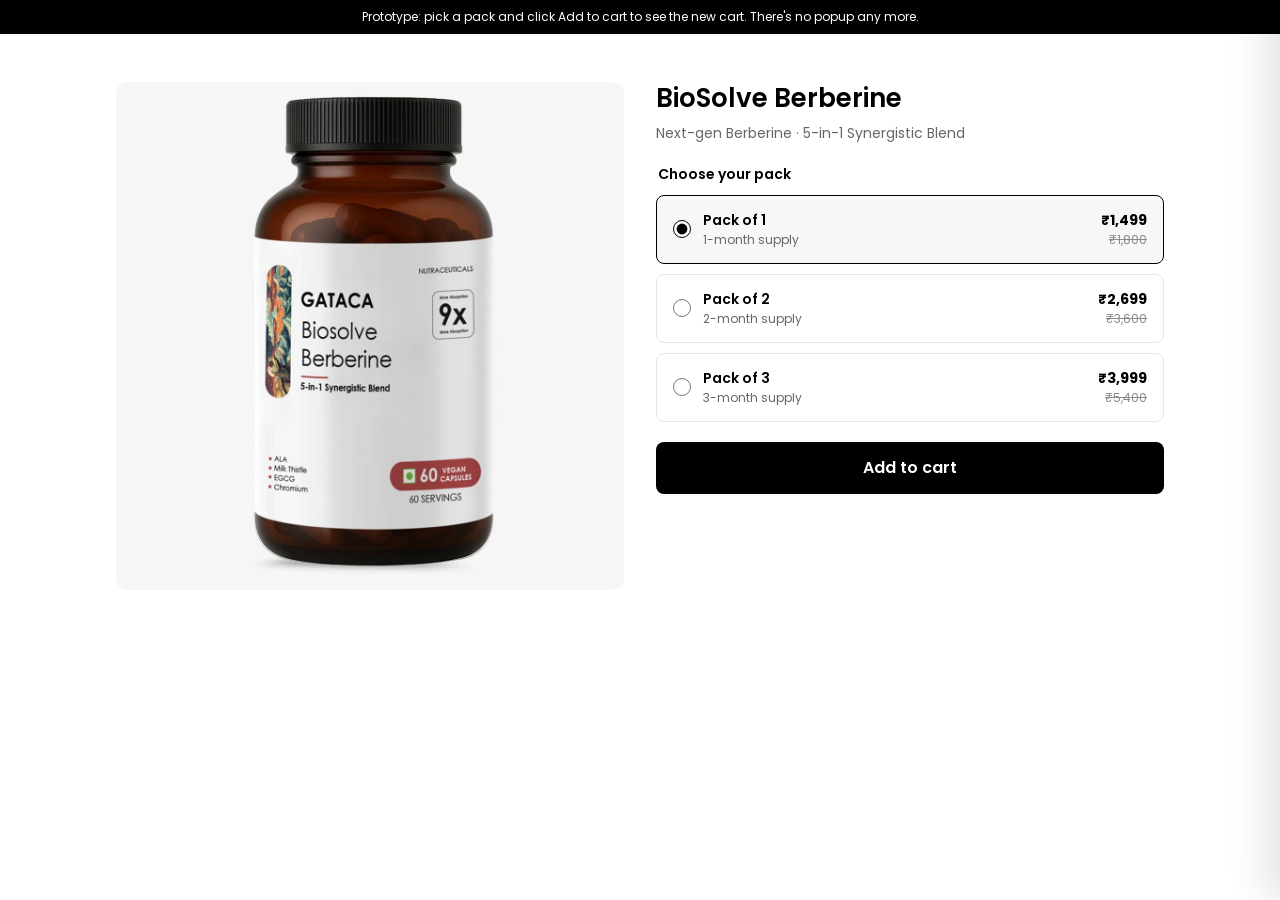
<file: standalone-cart.html>
<!doctype html>
<html lang="en">
<head>
<meta charset="utf-8">
<meta name="viewport" content="width=device-width, initial-scale=1">
<title>GATACA Cart Redesign</title>
<link rel="preconnect" href="https://fonts.googleapis.com">
<link href="https://fonts.googleapis.com/css2?family=Poppins:wght@300;400;500;600;700&display=swap" rel="stylesheet">
<style>
  /* ---------- Tokens (mirrors the live theme: Poppins, black buttons, red accent) ---------- */
  :root{
    --bg:#fff; --bg-soft:#f7f7f7; --bg-field:#f5f5f5;
    --fg:#000; --fg-muted:#666; --fg-subtle:#8a8a8a;
    --border:#e6e6e6; --border-strong:#cfcfcf;
    --accent:#d63a2f;            /* theme --color-primary / sale price */
    --success:#1f7a4d; --success-bg:#eaf6ef;
    --upsell-bg:#fff8f0; --upsell-border:#f3d9bf;
    --radius:12px; --radius-sm:8px;
    --shadow-drawer:-12px 0 40px rgba(0,0,0,.12);
    --ease:cubic-bezier(.2,.8,.2,1);
  }
  *{box-sizing:border-box}
  [hidden]{display:none!important}
  html,body{margin:0}
  body{font-family:Poppins,system-ui,sans-serif;color:var(--fg);background:var(--bg);font-size:14px;line-height:1.5;-webkit-font-smoothing:antialiased}
  button{font:inherit;color:inherit;cursor:pointer}
  img{display:block;max-width:100%}
  .sr-only{position:absolute;width:1px;height:1px;overflow:hidden;clip:rect(0 0 0 0);white-space:nowrap}
  :focus-visible{outline:2px solid var(--fg);outline-offset:2px}

  /* ---------- Demo PDP (only here to trigger Add to Cart) ---------- */
  .demo-note{background:var(--fg);color:#fff;font-size:12px;text-align:center;padding:8px 16px}
  .pdp{max-width:1080px;margin:0 auto;padding:32px 16px 80px;display:grid;gap:32px}
  @media(min-width:860px){.pdp{grid-template-columns:1fr 1fr;align-items:start;padding-top:48px}}
  .pdp__media{background:var(--bg-soft);border-radius:var(--radius);aspect-ratio:1;overflow:hidden}
  .pdp__media img{width:100%;height:100%;object-fit:cover}
  .pdp h1{font-size:26px;line-height:1.25;font-weight:600;margin:0 0 8px}
  .pdp__sub{color:var(--fg-muted);margin:0 0 20px}
  .packs{display:grid;gap:10px;margin:0 0 20px;border:0;padding:0}
  .packs legend{font-weight:600;margin-bottom:10px}
  .pack{display:flex;align-items:center;gap:12px;border:1.5px solid var(--border);border-radius:var(--radius-sm);padding:14px 16px;cursor:pointer;transition:border-color .15s}
  .pack:has(input:checked){border-color:var(--fg);background:var(--bg-soft)}
  .pack input{accent-color:#000;width:18px;height:18px;margin:0}
  .pack__name{font-weight:600}
  .pack__meta{color:var(--fg-muted);font-size:12px}
  .pack__price{margin-left:auto;text-align:right}
  .pack__price s{color:var(--fg-subtle);font-size:12px;display:block}
  .btn{display:inline-flex;align-items:center;justify-content:center;gap:8px;border:0;border-radius:var(--radius-sm);font-weight:600;transition:transform .15s var(--ease),background .15s}
  .btn--primary{background:var(--fg);color:#fff;min-height:52px;padding:0 24px;font-size:16px;width:100%}
  .btn--primary:hover{background:#222}
  .btn--primary:active{transform:scale(.99)}

  /* ---------- Cart drawer ---------- */
  .overlay{position:fixed;inset:0;background:rgba(20,20,20,.45);opacity:0;visibility:hidden;transition:opacity .3s var(--ease),visibility .3s;z-index:40}
  .drawer{position:fixed;top:0;right:0;height:100%;height:100dvh;width:100%;max-width:440px;background:var(--bg);box-shadow:var(--shadow-drawer);transform:translateX(100%);transition:transform .38s var(--ease);z-index:41;display:flex;flex-direction:column}
  body.cart-open .overlay{opacity:1;visibility:visible}
  body.cart-open .drawer{transform:none}
  body.cart-open{overflow:hidden}

  .drawer__header{padding:18px 20px 14px;border-bottom:1px solid var(--border)}
  .drawer__title-row{display:flex;align-items:center;justify-content:space-between}
  .drawer__title{font-size:18px;font-weight:600;margin:0;display:flex;align-items:center;gap:8px}
  .count-pill{background:var(--fg);color:#fff;font-size:11px;font-weight:600;border-radius:999px;min-width:22px;height:22px;padding:0 7px;display:inline-grid;place-items:center}
  .icon-btn{background:none;border:0;width:40px;height:40px;border-radius:50%;display:grid;place-items:center;margin-right:-10px}
  .icon-btn:hover{background:var(--bg-soft)}

  /* Added-to-cart confirmation (replaces the popup's "you did something" moment) */
  .added{display:flex;align-items:center;gap:10px;background:var(--success-bg);color:var(--success);border-radius:var(--radius-sm);padding:10px 12px;font-size:13px;font-weight:500;margin-top:12px;overflow:hidden;max-height:0;opacity:0;padding-block:0;transition:max-height .35s var(--ease),opacity .25s,padding .35s var(--ease)}
  .added.is-visible{max-height:60px;opacity:1;padding-block:10px}
  .added svg{flex:none}

  /* Milestone progress */
  .milestones{margin-top:14px}
  .milestones__msg{font-size:13px;margin:0 0 10px;font-weight:500}
  .milestones__msg strong{color:var(--accent);font-weight:600}
  .track{position:relative;height:6px;background:var(--bg-field);border-radius:999px;margin:0 6px 26px}
  .track__fill{position:absolute;inset:0 auto 0 0;width:0;background:var(--fg);border-radius:inherit;transition:width .6s var(--ease)}
  .stop{position:absolute;top:50%;transform:translate(-50%,-50%);display:flex;flex-direction:column;align-items:center}
  .stop__dot{width:16px;height:16px;border-radius:50%;background:#fff;border:2px solid var(--border-strong);display:grid;place-items:center;transition:all .3s}
  .stop.is-done .stop__dot{background:var(--fg);border-color:var(--fg)}
  .stop__dot svg{opacity:0;transition:opacity .2s}
  .stop.is-done .stop__dot svg{opacity:1}
  .stop__label{position:absolute;top:18px;white-space:nowrap;font-size:10.5px;font-weight:600;letter-spacing:.02em;color:var(--fg-subtle);text-transform:uppercase}
  .stop.is-done .stop__label{color:var(--fg)}
  .stop:last-child .stop__label{right:-6px}

  .drawer__body{flex:1;overflow-y:auto;padding:16px 20px 20px;display:flex;flex-direction:column;gap:16px;overscroll-behavior:contain}

  /* Line item */
  .line{display:grid;grid-template-columns:76px 1fr;gap:14px;transition:opacity .25s}
  .line__img{width:76px;height:76px;border-radius:var(--radius-sm);background:var(--bg-soft);overflow:hidden}
  .line__img img{width:100%;height:100%;object-fit:cover}
  .line__top{display:flex;justify-content:space-between;gap:8px}
  .line__title{font-weight:600;font-size:14px;line-height:1.35;margin:0}
  .line__variant{color:var(--fg-muted);font-size:12.5px;margin:2px 0 0;display:flex;flex-wrap:wrap;align-items:center;gap:4px 6px}
  .tag{display:inline-block;font-size:10.5px;font-weight:600;border-radius:4px;padding:1px 6px;background:var(--success-bg);color:var(--success)}
  .line__bottom{display:flex;align-items:center;justify-content:space-between;margin-top:10px}
  .qty{display:inline-flex;align-items:center;border:1px solid var(--border);border-radius:999px;height:34px}
  .qty button{width:34px;height:32px;border:0;background:none;font-size:16px;border-radius:999px}
  .qty button:hover{background:var(--bg-soft)}
  .qty span{min-width:22px;text-align:center;font-weight:500;font-size:13px}
  .price{text-align:right;line-height:1.25}
  .price b{font-weight:600}
  .price s{display:block;color:var(--fg-subtle);font-size:12px}
  .remove{background:none;border:0;color:var(--fg-subtle);padding:2px;height:24px}
  .remove:hover{color:var(--fg)}

  /* Inline pack upgrade (replaces the blocking popup) */
  .upsell{border:1.5px solid var(--upsell-border);background:var(--upsell-bg);border-radius:var(--radius);padding:14px;position:relative;animation:rise .4s var(--ease) both}
  @keyframes rise{from{opacity:0;transform:translateY(8px)}to{opacity:1;transform:none}}
  .upsell__badge{position:absolute;top:-10px;left:14px;background:var(--accent);color:#fff;font-size:10.5px;font-weight:600;letter-spacing:.04em;text-transform:uppercase;border-radius:999px;padding:3px 10px}
  .upsell__head{display:flex;gap:12px;align-items:flex-start;margin-top:4px}
  .upsell__thumb{position:relative;width:52px;height:52px;flex:none}
  .upsell__thumb img{width:40px;height:40px;border-radius:6px;object-fit:cover;position:absolute;background:#fff;border:1px solid var(--border)}
  .upsell__thumb img:first-child{top:0;left:0}
  .upsell__thumb img:last-child{bottom:0;right:0}
  .upsell__title{font-weight:600;font-size:14.5px;margin:0;line-height:1.35}
  .upsell__proof{font-size:12.5px;color:var(--fg-muted);margin:3px 0 0}
  .upsell__proof b{color:var(--fg);font-weight:600}
  .upsell__perks{list-style:none;margin:12px 0;padding:0;display:grid;gap:6px;font-size:12.5px}
  .upsell__perks li{display:flex;gap:8px;align-items:center}
  .upsell__perks svg{flex:none;color:var(--success)}
  .upsell__cta{display:flex;align-items:center;gap:12px}
  .btn--upgrade{flex:1;background:var(--fg);color:#fff;min-height:44px;padding:0 14px;font-size:14px}
  .btn--upgrade:hover{background:#222}
  .btn--upgrade small{font-weight:400;opacity:.8}
  .link-btn{background:none;border:0;padding:6px 2px;color:var(--fg-muted);font-size:12.5px;text-decoration:underline;text-underline-offset:3px}
  .link-btn:hover{color:var(--fg)}

  .upsell-mini{display:flex;align-items:center;gap:12px;border:1.5px dashed var(--upsell-border);background:var(--upsell-bg);border-radius:var(--radius);padding:10px 12px;animation:rise .3s var(--ease) both}
  .upsell-mini p{margin:0;flex:1;font-size:13px;line-height:1.35}
  .upsell-mini p span{color:var(--fg-muted);font-size:12px}
  .upsell__thumb--sm{width:40px;height:40px}
  .upsell__thumb--sm img{width:30px!important;height:30px!important}
  .btn--mini{background:var(--fg);color:#fff;min-height:36px;padding:0 12px;font-size:12.5px;white-space:nowrap}
  .btn--mini:hover{background:#222}
  .upgraded{display:flex;gap:8px;align-items:center;font-size:12.5px;color:var(--success);background:var(--success-bg);border-radius:var(--radius-sm);padding:8px 12px;animation:rise .35s var(--ease) both}

  /* Delivery estimate + trust */
  .eta{display:flex;gap:12px;align-items:center;background:var(--bg-soft);border-radius:var(--radius);padding:12px 14px}
  .eta svg{flex:none}
  .eta p{margin:0;font-size:13px;line-height:1.4}
  .eta strong{font-weight:600}
  .eta span{color:var(--fg-muted);font-size:12px}

  .trust{display:grid;grid-template-columns:repeat(3,1fr);gap:8px}
  .trust__item{border:1px solid var(--border);border-radius:var(--radius-sm);padding:12px 8px;text-align:center;display:flex;flex-direction:column;align-items:center;gap:6px}
  .trust__item svg{width:22px;height:22px}
  .trust__item b{font-size:12px;font-weight:600;line-height:1.25}
  .trust__item span{font-size:11px;color:var(--fg-muted);line-height:1.3}

  .empty{flex:1;display:flex;flex-direction:column;align-items:center;justify-content:center;text-align:center;gap:12px;padding:40px 20px;color:var(--fg-muted)}
  .empty h3{color:var(--fg);margin:0;font-size:17px;font-weight:600}

  /* Footer */
  .drawer__footer{border-top:1px solid var(--border);padding:14px 20px calc(16px + env(safe-area-inset-bottom));display:grid;gap:10px;background:var(--bg)}
  .row{display:flex;justify-content:space-between;align-items:baseline;font-size:13px}
  .row--save{color:var(--success);font-weight:500}
  .row--total{font-size:16px;font-weight:600}
  .btn--checkout{position:relative;background:var(--fg);color:#fff;min-height:54px;width:100%;font-size:16px;letter-spacing:.02em;flex-direction:column;gap:0;line-height:1.2}
  .btn--checkout:hover{background:#222}
  .btn--checkout small{font-size:11px;font-weight:400;opacity:.8;letter-spacing:0}
  .btn--checkout .lock{position:absolute;left:16px;top:50%;transform:translateY(-50%)}
  .footer-note{margin:0;font-size:11.5px;color:var(--fg-muted);text-align:center}
  .footer-note a{color:inherit}

  @media (prefers-reduced-motion:reduce){*,*::before,*::after{animation:none!important;transition:none!important}}
</style>
</head>
<body>

<div class="demo-note">Prototype: pick a pack and click Add to cart to see the new cart. There's no popup any more.</div>

<!-- ============ Demo PDP (stand-in for the real product form) ============ -->
<main class="pdp">
  <div class="pdp__media"><img src="assets/berberine-bottle.jpg" alt="BioSolve Berberine bottle"></div>
  <div>
    <h1>BioSolve Berberine</h1>
    <p class="pdp__sub">Next-gen Berberine · 5-in-1 Synergistic Blend</p>
    <fieldset class="packs" id="packs">
      <legend>Choose your pack</legend>
      <label class="pack"><input type="radio" name="pack" value="p1" checked><div><div class="pack__name">Pack of 1</div><div class="pack__meta">1-month supply</div></div><div class="pack__price"><b>₹1,499</b><s>₹1,800</s></div></label>
      <label class="pack"><input type="radio" name="pack" value="p2"><div><div class="pack__name">Pack of 2</div><div class="pack__meta">2-month supply</div></div><div class="pack__price"><b>₹2,699</b><s>₹3,600</s></div></label>
      <label class="pack"><input type="radio" name="pack" value="p3"><div><div class="pack__name">Pack of 3</div><div class="pack__meta">3-month supply</div></div><div class="pack__price"><b>₹3,999</b><s>₹5,400</s></div></label>
    </fieldset>
    <button class="btn btn--primary" id="atc" type="button">Add to cart</button>
  </div>
</main>

<!-- ============ Cart drawer ============ -->
<div class="overlay" data-close></div>
<aside class="drawer" id="cart" role="dialog" aria-modal="true" aria-labelledby="cart-title" aria-hidden="true">
  <header class="drawer__header">
    <div class="drawer__title-row">
      <h2 class="drawer__title" id="cart-title">Your cart <span class="count-pill" id="count">0</span></h2>
      <button class="icon-btn" type="button" data-close aria-label="Close cart">
        <svg width="22" height="22" viewBox="0 0 24 24" fill="none" stroke="currentColor" stroke-width="1.6" stroke-linecap="round"><path d="M18 6 6 18M6 6l12 12"/></svg>
      </button>
    </div>

    <div class="added" id="added" role="status" aria-live="polite">
      <svg width="18" height="18" viewBox="0 0 24 24" fill="none" stroke="currentColor" stroke-width="2.2" stroke-linecap="round" stroke-linejoin="round"><circle cx="12" cy="12" r="10"/><path d="m8 12 3 3 5-6"/></svg>
      <span id="added-text">Added to cart</span>
    </div>

    <div class="milestones" id="milestones">
      <p class="milestones__msg" id="ms-msg"></p>
      <div class="track" aria-hidden="true">
        <div class="track__fill" id="ms-fill"></div>
        <div class="stop" style="left:33.33%" data-at="1500"><div class="stop__dot"><svg width="9" height="9" viewBox="0 0 24 24" fill="none" stroke="#fff" stroke-width="4"><path d="m5 12 5 5 9-10"/></svg></div><span class="stop__label">Free shipping</span></div>
        <div class="stop" style="left:66.66%" data-at="2500"><div class="stop__dot"><svg width="9" height="9" viewBox="0 0 24 24" fill="none" stroke="#fff" stroke-width="4"><path d="m5 12 5 5 9-10"/></svg></div><span class="stop__label">15% off</span></div>
        <div class="stop" style="left:100%" data-at="4500"><div class="stop__dot"><svg width="9" height="9" viewBox="0 0 24 24" fill="none" stroke="#fff" stroke-width="4"><path d="m5 12 5 5 9-10"/></svg></div><span class="stop__label">20% off</span></div>
      </div>
    </div>
  </header>

  <div class="drawer__body" id="body"></div>

  <footer class="drawer__footer" id="footer">
    <div class="row row--save" id="save-row"><span>You're saving</span><span id="save"></span></div>
    <div class="row row--total"><span>Estimated total</span><span id="total">₹0</span></div>
    <button class="btn btn--checkout" type="button">
      <svg class="lock" width="16" height="16" viewBox="0 0 24 24" fill="none" stroke="currentColor" stroke-width="2" stroke-linecap="round"><rect x="4" y="11" width="16" height="10" rx="2"/><path d="M8 11V7a4 4 0 0 1 8 0v4"/></svg>
      Checkout
      <small>Pay with UPI · Paytm · PhonePe · GPay</small>
    </button>
    <p class="footer-note">Tax included. Shipping &amp; discounts calculated at checkout. <a href="https://gataca.in/policies/shipping-policy">Shipping policy</a></p>
  </footer>
</aside>

<script>
(() => {
  // Variant data mirrors the theme's #pack-upsell-variants JSON (prices in paise).
  const VARIANTS = {
    p1:{id:54028117803313,title:'Pack of 1',supply:'1-month supply',price:149900,mrp:180000},
    p2:{id:54028117836081,title:'Pack of 2',supply:'2-month supply',price:269900,mrp:360000},
    p3:{id:54028117868849,title:'Pack of 3',supply:'3-month supply',price:399900,mrp:540000},
  };
  const PRODUCT = 'BioSolve Berberine';
  const IMG = 'assets/berberine-bottle.jpg';
  const MILESTONES = [150000, 250000, 450000];

  const state = { lines: [], upsellDismissed: false, justUpgraded: false };

  const $ = (s, r=document) => r.querySelector(s);
  const inr = p => '₹' + Math.round(p/100).toLocaleString('en-IN');
  const track = (name, params) => { if (typeof gtag !== 'undefined') gtag('event', name, params); };

  // ---------- Delivery estimate: 1–2 business days dispatch + 5–7 standard transit ----------
  function addBusinessDays(date, n){
    const d = new Date(date);
    while(n > 0){ d.setDate(d.getDate()+1); const w = d.getDay(); if (w !== 0 && w !== 6) n--; }
    return d;
  }
  const fmt = d => d.toLocaleDateString('en-IN',{weekday:'short',day:'numeric',month:'short'});
  const etaFrom = addBusinessDays(new Date(), 1+5), etaTo = addBusinessDays(new Date(), 2+7);

  // ---------- Cart ops ----------
  function add(key, qty=1){
    const line = state.lines.find(l => l.key === key);
    line ? line.qty += qty : state.lines.push({key, qty});
  }
  function setQty(key, qty){
    if (qty <= 0) state.lines = state.lines.filter(l => l.key !== key);
    else state.lines.find(l => l.key === key).qty = qty;
    render();
  }
  function upgrade(){
    // Swap the Pack of 1 line for Pack of 2 (same qty). On Shopify this is /cart/change.js + /cart/add.js.
    const l1 = state.lines.find(l => l.key === 'p1');
    if (!l1) return;
    const qty = l1.qty;
    state.lines = state.lines.filter(l => l.key !== 'p1');
    add('p2', qty);
    state.justUpgraded = true;
    track('pack2_add_to_cart',{event_category:'ecommerce',event_label:'Cart upgrade to Pack 2',action:'accepted_upsell',pack_selected:'pack_2',placement:'cart_drawer'});
    render();
    flashAdded(`Upgraded to ${VARIANTS.p2.title}`);
  }

  const totals = () => state.lines.reduce((t,l) => {
    const v = VARIANTS[l.key]; t.price += v.price*l.qty; t.mrp += v.mrp*l.qty; t.count += l.qty; return t;
  }, {price:0, mrp:0, count:0});

  // ---------- Render ----------
  const check = '<svg width="14" height="14" viewBox="0 0 24 24" fill="none" stroke="currentColor" stroke-width="2.6" stroke-linecap="round" stroke-linejoin="round"><path d="m5 12 5 5 9-10"/></svg>';

  function lineHTML(l){
    const v = VARIANTS[l.key];
    return `
      <div class="line" data-key="${l.key}">
        <div class="line__img"><img src="${IMG}" alt=""></div>
        <div>
          <div class="line__top">
            <div>
              <p class="line__title">${PRODUCT}</p>
              <p class="line__variant">${v.title} · ${v.supply}${l.key!=='p1' ? ' <span class="tag">Best results</span>' : ''}</p>
            </div>
            <button class="remove" type="button" data-remove="${l.key}" aria-label="Remove ${v.title}">
              <svg width="18" height="18" viewBox="0 0 24 24" fill="none" stroke="currentColor" stroke-width="1.6" stroke-linecap="round" stroke-linejoin="round"><path d="M4 7h16M10 11v6M14 11v6M5 7l1 12a2 2 0 0 0 2 2h8a2 2 0 0 0 2-2l1-12M9 7V4h6v3"/></svg>
            </button>
          </div>
          <div class="line__bottom">
            <div class="qty" role="group" aria-label="Quantity">
              <button type="button" data-dec="${l.key}" aria-label="Decrease quantity">−</button>
              <span>${l.qty}</span>
              <button type="button" data-inc="${l.key}" aria-label="Increase quantity">+</button>
            </div>
            <div class="price"><b>${inr(v.price*l.qty)}</b><s>${inr(v.mrp*l.qty)}</s></div>
          </div>
        </div>
      </div>`;
  }

  function upsellHTML(qty){
    const p1 = VARIANTS.p1, p2 = VARIANTS.p2;
    const extra = (p2.price - p1.price) * qty;
    const vsSingles = (p1.price*2 - p2.price) * qty;
    return `
      <section class="upsell" aria-label="Upgrade suggestion">
        <span class="upsell__badge">Most chosen</span>
        <div class="upsell__head">
          <div class="upsell__thumb"><img src="${IMG}" alt=""><img src="${IMG}" alt=""></div>
          <div>
            <p class="upsell__title">Switch to Pack of 2 for better results</p>
            <p class="upsell__proof"><b>83% of our users</b> reported better results after 2 months of regular use.</p>
          </div>
        </div>
        <ul class="upsell__perks">
          <li>${check} Full 2-month course, ${inr(p2.price/2)} per bottle</li>
          <li>${check} Save ${inr(vsSingles)} vs buying 2 single packs</li>
          <li>${check} Unlocks free shipping on this order</li>
        </ul>
        <div class="upsell__cta">
          <button class="btn btn--upgrade" type="button" data-upgrade>Upgrade to Pack of 2&nbsp;<small>+${inr(extra)}</small></button>
        </div>
      </section>`;
  }

  function upsellMiniHTML(qty){
    const extra = (VARIANTS.p2.price - VARIANTS.p1.price) * qty;
    return `
      <section class="upsell-mini" aria-label="Upgrade suggestion">
        <div class="upsell__thumb upsell__thumb--sm"><img src="${IMG}" alt=""><img src="${IMG}" alt=""></div>
        <p><b>Pack of 2</b> for better results<br><span>Save ${inr((VARIANTS.p1.price*2 - VARIANTS.p2.price)*qty)} · free shipping</span></p>
        <button class="btn btn--mini" type="button" data-upgrade>Upgrade +${inr(extra)}</button>
      </section>`;
  }

  function trustHTML(){
    return `
      <div class="eta">
        <svg width="26" height="26" viewBox="0 0 24 24" fill="none" stroke="currentColor" stroke-width="1.5" stroke-linecap="round" stroke-linejoin="round"><path d="M3 7h11v9H3zM14 10h4l3 3v3h-7"/><circle cx="7" cy="17.5" r="1.8"/><circle cx="17" cy="17.5" r="1.8"/></svg>
        <p><strong>Estimated delivery: ${fmt(etaFrom)} – ${fmt(etaTo)}</strong><br><span>Ships in 1–2 business days. Tracking link sent by email.</span></p>
      </div>
      <div class="trust" role="list">
        <div class="trust__item" role="listitem">
          <svg viewBox="0 0 24 24" fill="none" stroke="currentColor" stroke-width="1.5" stroke-linecap="round" stroke-linejoin="round"><path d="M21 8 12 3 3 8v8l9 5 9-5z"/><path d="m3 8 9 5 9-5M12 13v8"/></svg>
          <b>Free shipping</b><span>On orders over ₹1,500</span>
        </div>
        <div class="trust__item" role="listitem">
          <svg viewBox="0 0 24 24" fill="none" stroke="currentColor" stroke-width="1.5" stroke-linecap="round" stroke-linejoin="round"><path d="M3 12a9 9 0 1 0 3-6.7L3 8"/><path d="M3 3v5h5"/></svg>
          <b>30-day returns</b><span><a href="https://gataca.in/policies/refund-policy" style="color:inherit">See refund policy</a></span>
        </div>
        <div class="trust__item" role="listitem">
          <svg viewBox="0 0 24 24" fill="none" stroke="currentColor" stroke-width="1.5" stroke-linecap="round" stroke-linejoin="round"><path d="M12 3 4 6v6c0 4.5 3.4 8.3 8 9 4.6-.7 8-4.5 8-9V6z"/><path d="m9 12 2 2 4-4"/></svg>
          <b>Secure checkout</b><span>Encrypted payments</span>
        </div>
      </div>`;
  }

  function renderMilestones(total){
    const [m1,m2,m3] = MILESTONES;
    let pct, msg;
    if (total >= m3){ pct = 100; msg = `<strong>You've unlocked 20% off 🎉</strong>`; }
    else if (total >= m2){ pct = 66.66 + (total-m2)/(m3-m2)*33.33; msg = `<strong>15% off unlocked.</strong> Add ${inr(m3-total)} more for 20% off`; }
    else if (total >= m1){ pct = 33.33 + (total-m1)/(m2-m1)*33.33; msg = `<strong>Free shipping unlocked.</strong> Add ${inr(m2-total)} more for 15% off`; }
    else { pct = total/m1*33.33; msg = `You're <strong>${inr(m1-total)}</strong> away from free shipping`; }
    $('#ms-fill').style.width = Math.min(pct,100) + '%';
    $('#ms-msg').innerHTML = msg;
    document.querySelectorAll('.stop').forEach(s => s.classList.toggle('is-done', total >= +s.dataset.at*100));
  }

  function render(){
    const t = totals();
    $('#count').textContent = t.count;
    $('#milestones').hidden = t.count === 0;
    $('#footer').hidden = t.count === 0;
    renderMilestones(t.price);

    const body = $('#body');
    if (!t.count){
      body.innerHTML = `<div class="empty"><h3>Your cart is empty</h3><p>Pick a pack to get started.</p></div>`;
      return;
    }
    const hasMulti = state.lines.some(l => l.key !== 'p1');
    const p1 = state.lines.find(l => l.key === 'p1');
    let html = '';
    state.lines.forEach(l => {
      html += lineHTML(l);
      // Inline upsell sits directly under the Pack of 1 line, only when no bigger pack is already in the cart.
      // The full Pack of 2 card always shows under Pack of 1 until a bigger pack is in the cart.
      if (l.key === 'p1' && !hasMulti) html += upsellHTML(l.qty);
    });
    if (state.justUpgraded && !p1){
      html += `<div class="upgraded">${check} Nice choice. You're set for the full 2-month course.</div>`;
    }
    html += trustHTML();
    body.innerHTML = html;

    const save = t.mrp - t.price;
    $('#save-row').hidden = save <= 0;
    $('#save').textContent = '−' + inr(save);
    $('#total').textContent = inr(t.price);
  }

  // ---------- Drawer open/close ----------
  let lastFocus = null, addedTimer = null;
  function open(){
    lastFocus = document.activeElement;
    document.body.classList.add('cart-open');
    $('#cart').setAttribute('aria-hidden','false');
    setTimeout(() => $('#cart .icon-btn').focus(), 50);
  }
  function close(){
    document.body.classList.remove('cart-open');
    $('#cart').setAttribute('aria-hidden','true');
    lastFocus && lastFocus.focus();
  }
  function flashAdded(text){
    $('#added-text').textContent = text;
    const el = $('#added'); el.classList.add('is-visible');
    clearTimeout(addedTimer); addedTimer = setTimeout(() => el.classList.remove('is-visible'), 3500);
  }

  // ---------- Events ----------
  $('#atc').addEventListener('click', () => {
    const key = $('#packs input:checked').value;
    add(key);
    state.justUpgraded = false;
    state.upsellDismissed = false; // every fresh Add to Cart shows the full offer again
    track(key === 'p1' ? 'pack_add_to_cart' : 'pack2_add_to_cart', {event_category:'ecommerce',pack_selected:key.replace('p','pack_')});
    render();
    open();
    flashAdded(`${PRODUCT} · ${VARIANTS[key].title} added to cart`);
  });

  document.addEventListener('click', e => {
    const t = e.target.closest('button, .overlay'); if (!t) return;
    if (t.matches('[data-close]')) return close();
    if (t.dataset.inc) { const l = state.lines.find(x => x.key === t.dataset.inc); return setQty(l.key, l.qty+1); }
    if (t.dataset.dec) { const l = state.lines.find(x => x.key === t.dataset.dec); return setQty(l.key, l.qty-1); }
    if (t.dataset.remove) return setQty(t.dataset.remove, 0);
    if (t.matches('[data-upgrade]')) return upgrade();
    if (t.matches('[data-dismiss-upsell]')) {
      state.upsellDismissed = true;
      track('pack_add_to_cart',{event_category:'ecommerce',action:'declined_upsell',pack_selected:'pack_1',placement:'cart_drawer'});
      return render();
    }
  });
  document.addEventListener('keydown', e => { if (e.key === 'Escape' && document.body.classList.contains('cart-open')) close(); });

  render();
})();
</script>
</body>
</html>
</file>
